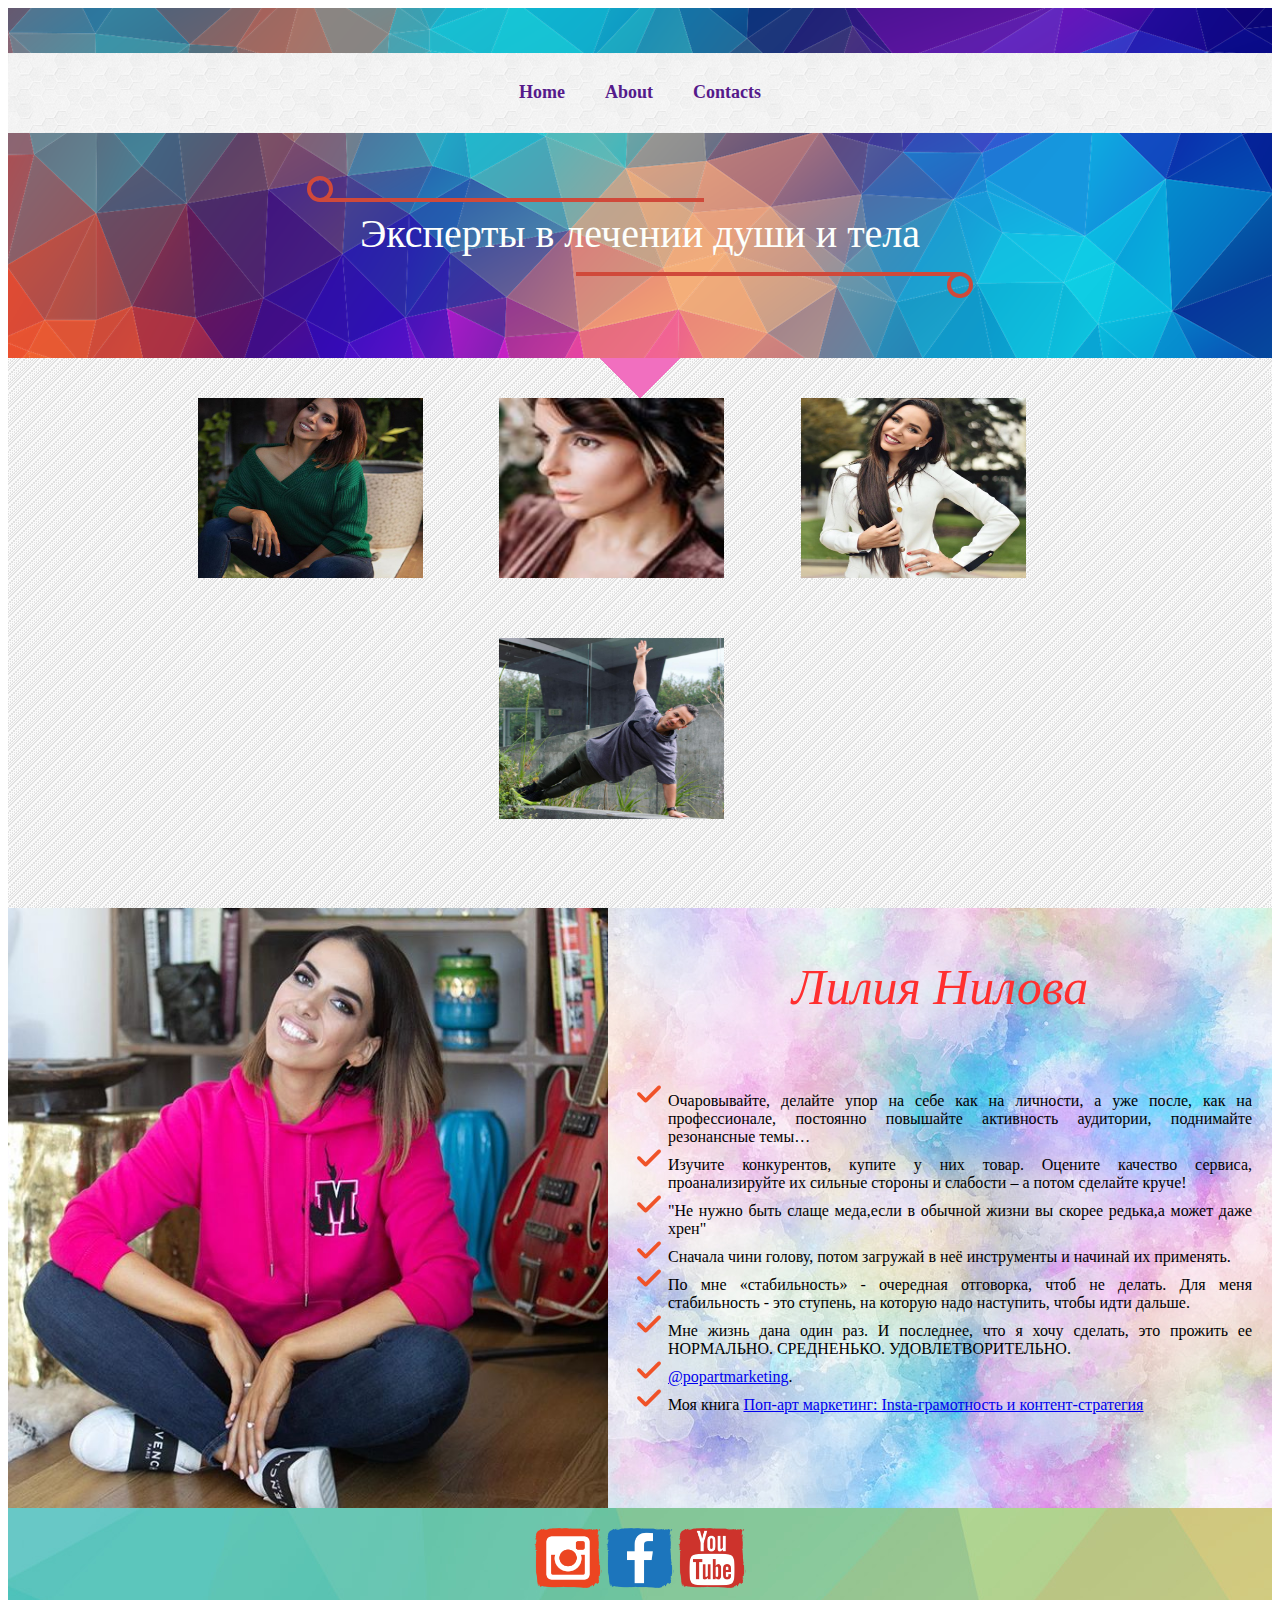
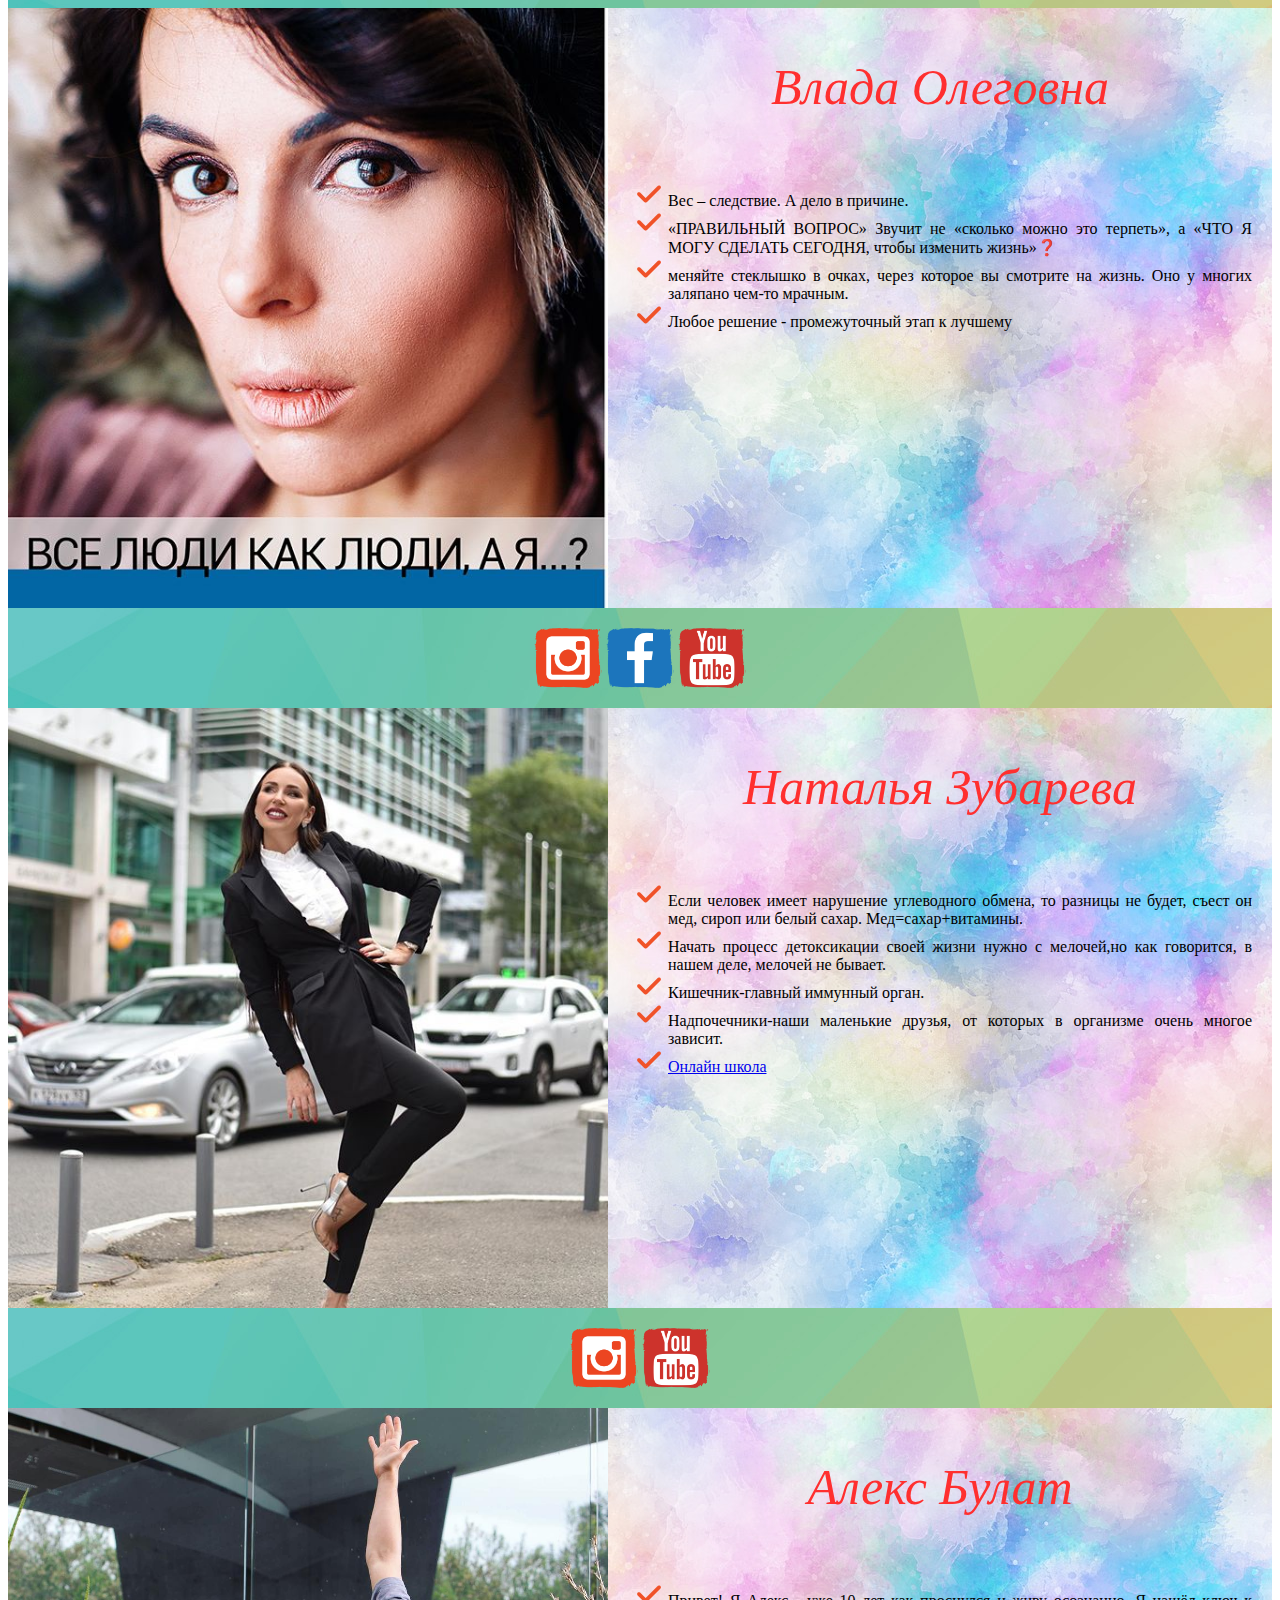
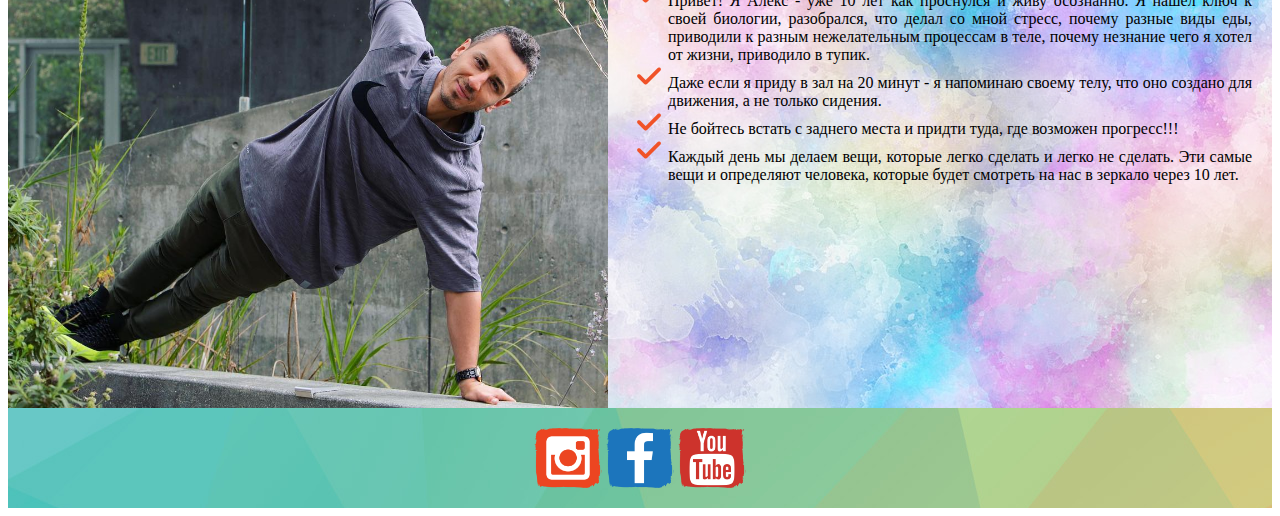
<file: Biografy/index.html>
<!DOCTYPE HTML PUBLIC "-//W3C//DTD HTML 4.01 Transitional//EN"
        "http://www.w3.org/TR/html4/loose.dtd">
<html>
<head>
    <meta charset="UTF-8">
    <link rel="stylesheet" type="text/css" href="css/main.css">
    <link rel="stylesheet" type="text/css" href="css/navigation.css">
    <title>Title</title>
</head>
<body>
<section class="area">
<div id="header-top">
    <div id="navigator">
        <a href=""><span>Home</span></a>
        <a href=""><span>About</span></a>
        <a href=""><span>Contacts</span></a>

    </div>
    <div class="six"><h1><span>Эксперты в лечении души и тела

    </span></h1></div>


</div>

</section>
<div id="gallery-wrap">
    <div id="container_main">
        <div class="first-photo">
            <a href="#foto_liliya"><img src="img/LiliyaNilova.jpg" alt=""></a>
        </div>
        <div class="second-photo">
            <a href="#foto_vlada"><img src="img/Vlada.jpg" alt=""></a>
        </div>
        <div class="third-photo">
            <a href="#foto_natalya"><img src="img/Nataliya.jpg" alt=""></a>
        </div>
        <div class="fourth-photo">
            <a href="#foto_alex"><img src="img/Alex.jpg" alt=""></a>
        </div>

    </div>
</div>

<!--Лилия Нилова-->
<div class="main_container">
    <div id="foto_liliya">
        <img src="img/foto.jpg" alt="">
    </div>
    <div class="sub_container">
        <div class="text_fact">Лилия Нилова
        </div>
        <div class="facts">
            <ul>
            <li>Очаровывайте, делайте упор на себе как на личности, а уже после, как на
                профессионале, постоянно повышайте активность аудитории, поднимайте резонансные темы…
            </li>
            <li>Изучите конкурентов, купите у них товар. Оцените качество сервиса, проанализируйте
                их сильные стороны и слабости – а потом сделайте круче!
            </li>
            <li>"Не нужно быть слаще меда,если в обычной жизни вы скорее редька,а может даже хрен"
            </li>
            <li>Сначала чини голову, потом загружай в неё инструменты и начинай их применять.</li>
            <li>По мне «стабильность» - очередная отговорка, чтоб не делать. Для меня стабильность - это ступень, на
                которую надо наступить, чтобы идти дальше.
            </li>
            <li> Мне жизнь дана один раз. И последнее, что я хочу сделать, это прожить ее НОРМАЛЬНО. СРЕДНЕНЬКО.
                УДОВЛЕТВОРИТЕЛЬНО.
            </li>
            <li><a href="https://www.instagram.com/popartmarketing/?hl=ru">@popartmarketing</a>.
            </li>
            <li>Моя книга <a href="https://www.litmir.me/br/?b=599748&p=1">Поп-арт маркетинг: Insta-грамотность
                и контент-стратегия</a></li>
            </ul>
        </div>
    </div>
</div>


<div class="copyright">
    <div class="social_button"><a href="https://www.instagram.com/liliya.nilova/?hl=ru"><img
            src="img/iconfinder_Instagram_1288103.png" alt="Instagram"></a></div>
    <div class="social_button_face"><a
            href="https://www.facebook.com/%D0%9B%D0%B8%D0%BB%D0%B8%D1%8F-%D0%9D%D0%B8%D0%BB%D0%BE%D0%B2%D0%B0-Popartmarketing-160788751277651/"><img
            src="img/iconfinder_Facebook_1288098.png" alt="Facebook"></a></div>
    <div class="social_button"><a href="https://www.youtube.com/channel/UCt5zvK-msOHo4GfmJGeKUCQ"><img
            src="img/iconfinder_Youtube_1288115.png" alt="You Tube"></a></div>

</div>
<!--Лилия Нилова-->

<!--vlada olegovna-->
<div class="main_container">
    <div id="foto_vlada">
        <img src="img/vladaOlegovna.jpg" alt="">
    </div>
    <div class="sub_container">
        <div class="text_fact">Влада Олеговна
        </div>
        <div class="facts">
            <ul>
                <li>Вес – следствие. А дело в причине.</li>
                <li>«ПРАВИЛЬНЫЙ ВОПРОС»
                    Звучит не «сколько можно это терпеть», а «ЧТО Я МОГУ СДЕЛАТЬ СЕГОДНЯ, чтобы изменить жизнь»❓
                </li>
                <li>меняйте стеклышко в очках, через которое вы смотрите на жизнь. Оно у многих заляпано чем-то мрачным.
                </li>
                <li>Любое решение - промежуточный этап к лучшему
                </li>

            </ul>
        </div>
    </div>
</div>
<div class="copyright">
    <div class="social_button"><a href="https://www.instagram.com/vladaolegovna/?hl=ru"><img
            src="img/iconfinder_Instagram_1288103.png" alt="Instagram"></a></div>
    <div class="social_button_fb"><a
            href="https://www.facebook.com/vlada.poputarovskaya"><img
            src="img/iconfinder_Facebook_1288098.png" alt="Facebook"></a></div>
    <div class="social_button"><a href="https://www.youtube.com/channel/UC3Cqb-0jukMsOptfL16lKcg"><img
            src="img/iconfinder_Youtube_1288115.png" alt="You Tube"></a></div>

</div>
<!--vlada olegovna-->

<!--доктор Наталья Зубарева-->
<div class="main_container">
    <div id="foto_natalya">
        <img src="img/Zubareba.jpg" alt="">
    </div>
    <div class="sub_container">
        <div class="text_fact">Наталья Зубарева
        </div>
        <div class="facts">
            <ul>
                <li>Если человек имеет нарушение углеводного обмена, то разницы не будет, съест он мед, сироп или белый
                    сахар. Мед=сахар+витамины.
                </li>
                <li> Начать процесс детоксикации своей жизни нужно с мелочей,но как говорится, в нашем деле, мелочей не
                    бывает.
                </li>
                <li>Кишечник-главный иммунный орган.
                </li>
                <li>Надпочечники-наши маленькие друзья, от которых в организме очень многое зависит.
                </li>
                <li><a href="https://zubareva.online/about/">Онлайн школа </a></li>
            </ul>
        </div>
    </div>
</div>
<div class="copyright">
    <div class="social_button"><a href="https://www.instagram.com/doctor_zubareva/?hl=ru"><img
            src="img/iconfinder_Instagram_1288103.png" alt="Instagram"></a></div>
        <div class="social_button"><a href="https://www.youtube.com/channel/UC4YDSeYyULq_zcztYWuQeuQ?app=desktop"><img
            src="img/iconfinder_Youtube_1288115.png" alt="You Tube"></a></div>

</div>
<!--доктор Наталья Зубарева-->

<!--Алекс Булат-->
<div class="main_container">
    <div id="foto_alex">
        <img src="img/Alex.jpg" alt="">
    </div>
    <div class="sub_container">
        <div class="text_fact">Алекс Булат
        </div>
        <div class="facts">
            <ul>
                <li>Привет! Я Алекс - уже 10 лет как проснулся и живу осознанно. Я нашёл ключ к своей биологии,
                    разобрался, что делал со мной стресс, почему разные виды еды, приводили к разным нежелательным
                    процессам в теле, почему незнание чего я хотел от жизни, приводило в тупик.
                </li>
                <li>Даже если я приду в зал на 20 минут - я напоминаю своему телу, что оно создано для движения, а не
                    только сидения.
                </li>
                <li>Не бойтесь встать с заднего места и придти туда, где возможен прогресс!!!
                </li>
                <li>Каждый день мы делаем вещи, которые легко сделать и легко не сделать. Эти самые вещи и определяют
                    человека, которые будет смотреть на нас в зеркало через 10 лет.
                </li>

            </ul>
        </div>
    </div>
</div>
<div class="copyright">
    <div class="social_button"><a href="https://www.instagram.com/alexbulat/?hl=ru"><img
            src="img/iconfinder_Instagram_1288103.png" alt="Instagram"></a></div>
    <div class="social_button_fb"><a
            href="https://www.facebook.com/unbreakablehumans"><img
            src="img/iconfinder_Facebook_1288098.png" alt="Facebook"></a></div>
    <div class="social_button"><a href="https://www.youtube.com/channel/UCt5zvK-msOHo4GfmJGeKUCQ"><img
            src="img/iconfinder_Youtube_1288115.png" alt="You Tube"></a></div>

</div>

<!--Алекс Булат-->


</body>
</html>
</file>
<file: Biografy/css/main.css>
.main_container {
    display: flex;
    flex-direction: row;
    height: 600px;
}
#foto_liliya img {
    height: 600px;
}

.text_fact {
    font-size: 50px;
    font-style: oblique;
    text-align: center;
    color: #ff2f2f;
    position: relative;
    top: 50px;
}
.sub_container{
    display: flex;
    flex-direction: column;
    align-items: center;
    background-image: url(img/akvarel.jpg);
    /*background-image: -webkit-gradient(linear, left top, right top, color-stop(0, #80C5E8), color-stop(50, #D278FF), color-stop(100, #D0C7FF));*/
    height: 600px;

}
.facts{
    padding-top: 80px;
    margin: 20px;
    text-align: justify;

}
ul {
    list-style-image: url(img/checked.png);
}
.copyright{
    background-image: url(img/breadBg.jpg);
    /*background-image: -webkit-gradient(linear, right top, left bottom, color-stop(0, #6DD4E8), color-stop(50, #344FD8), color-stop(51, #1E6ECA), color-stop(100, #7db9e8));*/
    display: flex;
    flex-direction: row;
    justify-content: center;
    align-items: center;
    height: 100px;

}
.copyright div img {
    height: 70px;
    padding: 1px;
}
.social_button:hover {
    background-image: -webkit-gradient(linear, left top, right top, color-stop(0, #E84D4D), color-stop(50, #FFA58F), color-stop(100, #E84D4D));
    border: 2px solid #ff2e11;
}
.social_button_fb:hover{
    background-image: -webkit-gradient(linear, left top, right top, color-stop(0, #2A63E8), color-stop(50, #C7C7FF), color-stop(100, #2A63E8));
    border: 2px solid #1e78ff;
}

#foto_vlada img {
    height: 600px;
}
#foto_natalya img {
    height: 600px;
}
#foto_alex img {
    height: 600px;
}
.six {
    background: none;
    padding: 50px 20px;
    text-align: center;
    margin: 60px;
}
.six h1 {
    font-weight: normal;
    font-family: 'Merriweather', serif;
    position: relative;
    display: inline-block;
    margin: 0;
    line-height: 1;
    color: #fdfffc;
    font-size: 40px;
    padding: .4em 1em .55em;
}
.six h1:before,
.six h1:after {
    content: "";
    position: absolute;
    width: 60%;
    height: .1em;
    background: #d0493a;
}
.six h1:before {
    left: 0;
    top: 0;
}
.six h1:after {
    right: 0;
    bottom: 0;
}
.six h1 span:before,
.six h1 span:after {
    content: "";
    position: absolute;
    width: .65em;
    height: .65em;
    border: .1em solid #d0493a;
    border-radius: 50%;
    box-sizing: border-box;
}
.six h1 span:before {
    top: -.55em;
    left: -.325em;
}
.six h1 span:after {
    bottom: -.55em;
    right: -.325em;
}
@media (max-width: 600px) {
    .six h1 {font-size: 2em;}
}
@media (max-width: 450px) {
    .six h1 {font-size: 1.5em;}
}
</file>
<file: Biografy/css/navigation.css>
#header-top {
    height: 350px;
    background-image: url(img/triangles.png);
    margin: 0px;
}

#navigator {
    background-image: url(img/texture.png);
    height: 80px;
    position: relative;
    top: 45px;
    display: flex;
    justify-content: center;
}

#navigator a {
    text-decoration: none;
    padding: 0px 20px;
    font-weight: bold;
    font-size: 18px;
}

#navigator a:hover {
    cursor: pointer;
    color: #d60429;
    outline: 1px solid #f3e3b9;
}

#navigator span {
    position: relative;
    top: 36%;
}
.area:after {
    background: rgba(0, 0, 0, 0) url(img/folio2.png) no-repeat scroll center center;

    content: "";
    height: 40px;
    left: 0;
    margin: 0 auto;
    position: absolute;
    right: 0;
    top: auto;
    width: 80px;
    z-index: 1;
}
.area:after img {
    background-image: url(img/triangles.png);

}
#gallery-wrap {
    background-image: url("img/texturegallery.png");
    height: 550px;
}

#container_main {
    width: 70%;
    display: grid;
    grid-template-columns: repeat(3, 1fr);
    grid-template-rows: repeat(2, 1fr);
    grid-template-areas:
            "domain1 domain2 domain3"
     "square1 square2 square3";
    grid-column-gap: 20px;
    grid-row-gap: 15px;
    margin: 0 auto;
    position: relative;
    top: 40px;
}
#container_main img {
    width: 80%;
    height: 80%;
}
#container_main img:hover {
    cursor: pointer;
    color: rgba(214, 23, 32, 0.9);
    outline: 1px solid #d6182d;
}
.first-photo {
    grid-area: domain1;
}
.second-photo {
    grid-area: domain2;
}
.third-photo {
    grid-area: domain3;
}
.fourth-photo {
    grid-area: square2;
}
</file>
